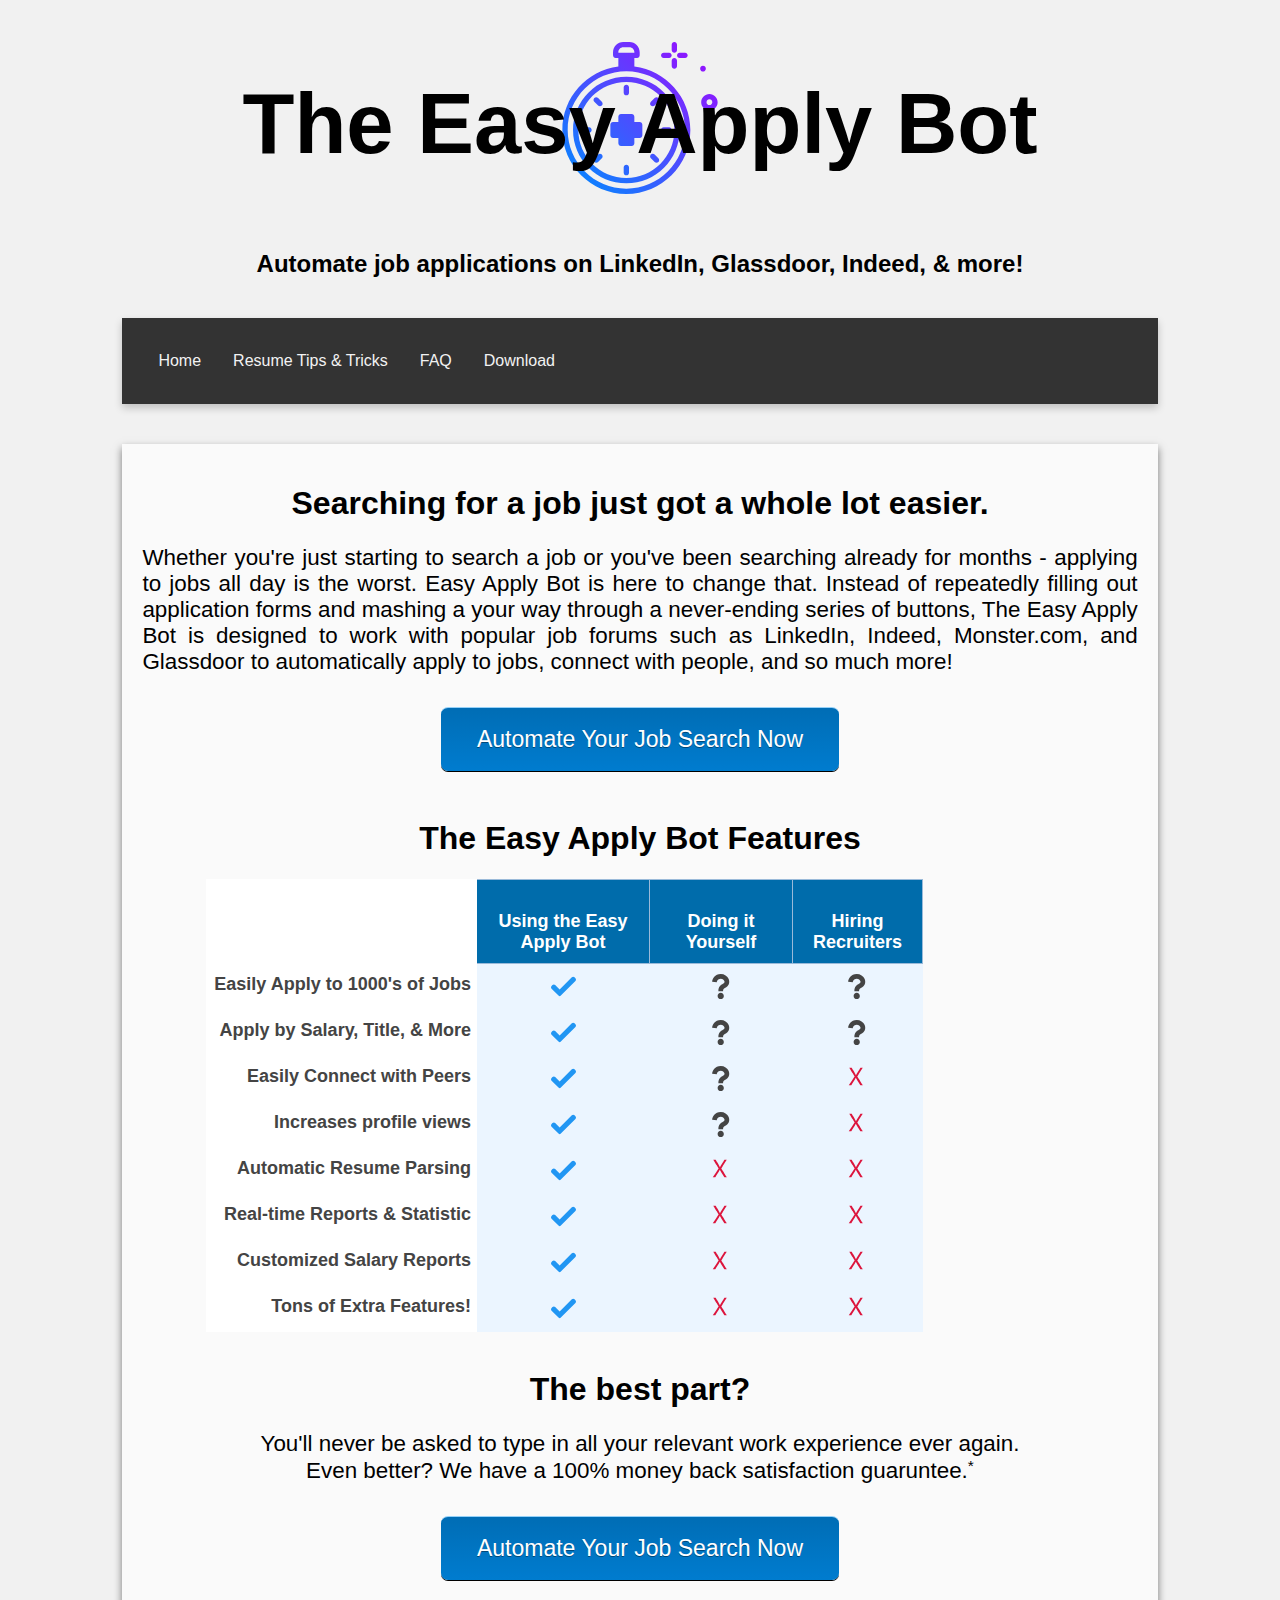
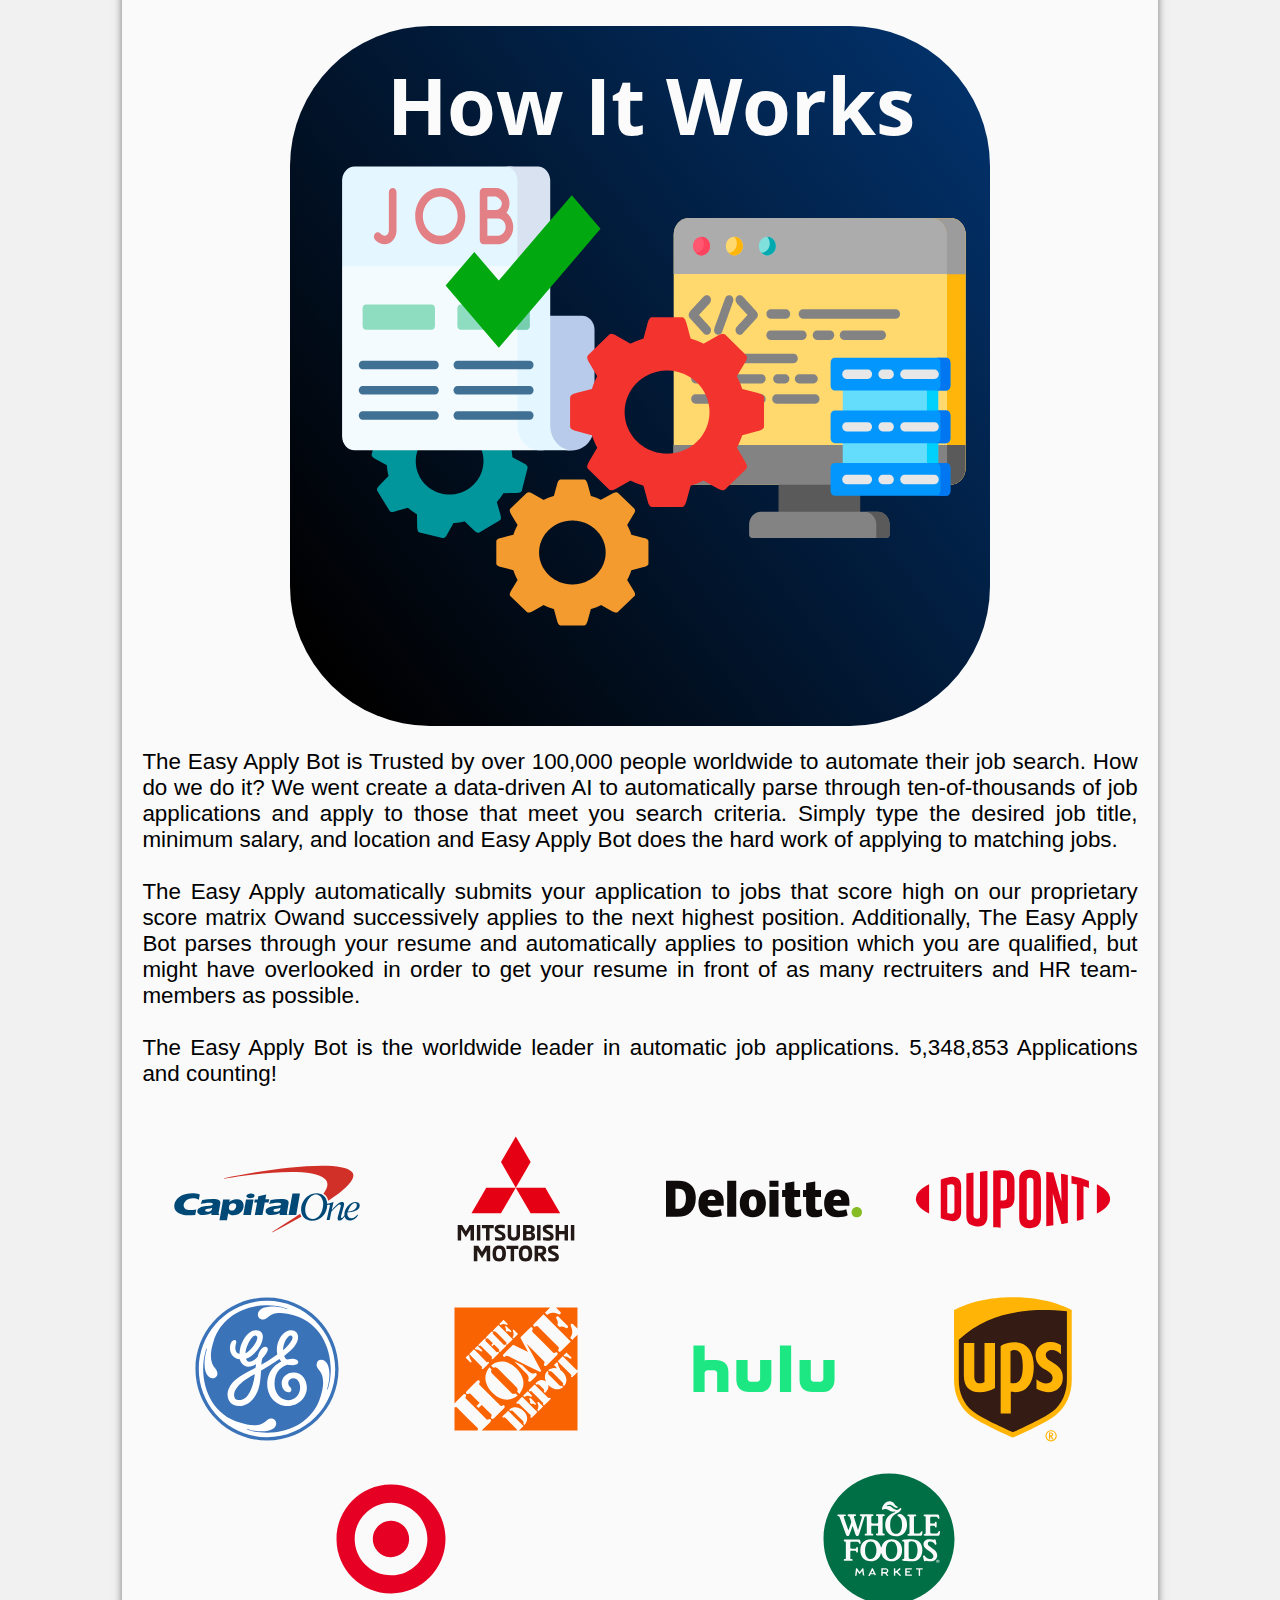
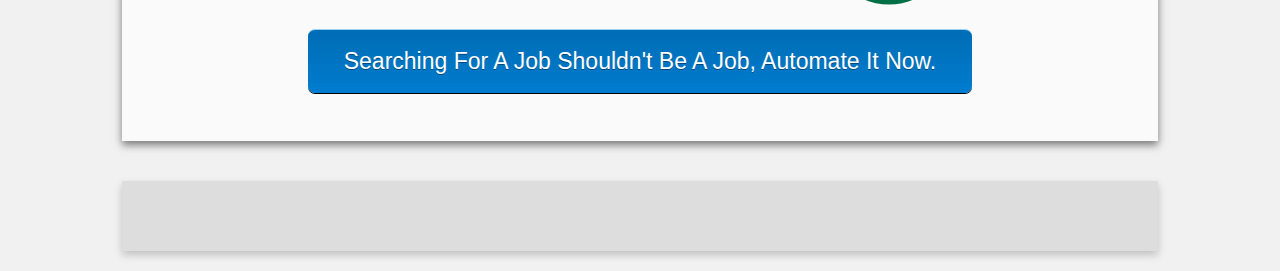
<file: index.html>
<HTML>

<HEAD>
  <link rel="stylesheet" type="text/css" href="main.css">
  <html lang="en-US">

</HEAD>

<META>
</META>

<BODY>

<div class = "header">
  <div class="flex-container">
    <br>
    <h1 style = "width:100%;" class ="largeText">The Easy Apply Bot</h1>
    <h2 style = "width:100%;">Automate job applications on LinkedIn, Glassdoor, Indeed, & more!</h2>
  <div>
</div class = "header">
	  
<div class="topnav">
  <a href="/LinkedInClickerPage">Home</a>
  <a href="/LinkedInClickerPage/Resume_Tips_Tricks.html">Resume Tips & Tricks</a>
  <a href="/LinkedInClickerPage/FAQ.html">FAQ</a>
  <a href="/LinkedInClickerPage/Downlad.html">Download</a>
</div class="topnav">	
		  
	
<div class = "card">
	
<H1>Searching for a job just got a whole lot easier.</H1>
	<p align="justify">
		Whether you're just starting to search a job or you've been searching already for months - applying to jobs all day is the worst. Easy Apply Bot is here to change that. Instead of repeatedly filling out application forms and mashing a your way through a never-ending series of  buttons, The Easy Apply Bot is designed to work with popular job forums such as LinkedIn, Indeed, Monster.com, and Glassdoor to automatically apply to jobs, connect with people, and so much more!
	</p>		

	
<!-- Counts applications made ---
	<script src="./main.js" type="module"></script>
	<script nomodule src="js/countUp.umd.js"></script>
	<script nomodule src="js/main-for-legacy.js"></script>
	<H2>Applications & Counting</H2>
-->
	
<div class="flex-container">

	<a href="/app/signup" class="button">Automate Your Job Search Now</a>
</div>
	<br>
<H1>The Easy Apply Bot Features</H1>
<div class="flex-container">
<style type="text/css">
.tg  {border-collapse:collapse;border-color:#9ABAD9;border-spacing:0;}
.tg td{background-color:#ebf5ff;border-color:#9ABAD9;border-style:solid;border-width:1px;color:#444;
  font-family:Arial, sans-serif;font-size:14px;overflow:hidden;padding:10px 5px;word-break:normal;}
.tg th{background-color:#006cab;border-color:#9ABAD9;border-style:solid;border-width:1px;color:#fff;
  font-family:Arial, sans-serif;font-size:14px;font-weight:normal;overflow:hidden;padding:10px 5px;word-break:normal;}
.tg .tg-kw3o{border-color:#ebf5ff;text-align:center;vertical-align:middle}
.tg .tg-yc31{background-color:#ffffff;border-color:#ffffff;font-size:18px;font-weight:bold;text-align:right;vertical-align:top}
.tg .tg-9j4q{border-color:#ebf5ff;color:#409cff;text-align:center;vertical-align:middle}
.tg .tg-m2qi{background-color:#ffffff;border-color:#ffffff;color:#ffffff;font-family:"Arial Black", Gadget, sans-serif !important;;
  font-size:18px;font-weight:bold;text-align:right;vertical-align:bottom}
.tg .tg-89mj{border-color:inherit;font-size:18px;font-weight:bold;text-align:center;vertical-align:bottom}
.tg .tg-tf03{background-color:#FFF;border-color:#ffffff;font-size:18px;font-weight:bold;text-align:right;vertical-align:top}
.tg .tg-2bpi{border-color:#ebf5ff;color:#409CFF;text-align:center;vertical-align:middle}
.tg .tg-y6ch{border-color:#ebf5ff;color:#013300;text-align:center;vertical-align:middle}
</style>
<table class="tg" style="undefined;table-layout: fixed; width: 867px">
<colgroup>
<col style="width: 270px">
<col style="width: 173px">
<col style="width: 143px">
<col style="width: 130px">
<col style="width: 151px">
</colgroup>
<thead>
  <tr>
    <th class="tg-m2qi"><br></th>
    <th class="tg-89mj"><br>Using the Easy Apply Bot</th>
    <th class="tg-89mj">Doing it Yourself</th>
    <th class="tg-89mj">Hiring Recruiters</th>

  </tr>
</thead>
<tbody>
  <tr>
    <td class="tg-yc31">Easily Apply to 1000's of Jobs</td>
    <td class="tg-9j4q"><img src="images/Checkmark_Icon.svg" alt="Image" width="25" height="25"></td>
    <td class="tg-9j4q"><img src="images/questionMark.svg" alt="Image" width="25" height="25"></td>
    <td class="tg-9j4q"><img src="images/questionMark.svg" alt="Image" width="25" height="25"></td>

  </tr>
  <tr>
    <td class="tg-tf03">Apply by Salary, Title,  &amp; More</td>
    <td class="tg-9j4q"><img src="images/Checkmark_Icon.svg" alt="Image" width="25" height="25"></td>
    <td class="tg-9j4q"><img src="images/questionMark.svg" alt="Image" width="25" height="25"></td>
    <td class="tg-9j4q"><img src="images/questionMark.svg" alt="Image" width="25" height="25"></td>

  </tr>
  <tr>
    <td class="tg-yc31"> Easily Connect with Peers</td>
    <td class="tg-9j4q"><img src="images/Checkmark_Icon.svg" alt="Image" width="25" height="25"></td>
    <td class="tg-9j4q"><img src="images/questionMark.svg" alt="Image" width="25" height="25"></td>
    <td class="tg-9j4q"><img src="images/x.svg" alt="Image" width="25" height="25"></td>
  </tr>
  <tr>
    <td class="tg-yc31">Increases profile views</td>
    <td class="tg-y6ch"><img src="images/Checkmark_Icon.svg" alt="Image" width="25" height="25"></td>
    <td class="tg-kw3o"><img src="images/questionMark.svg" alt="Image" width="25" height="25"></td>
    <td class="tg-kw3o"><img src="images/x.svg" alt="Image" width="25" height="25"></td>

  </tr>
  <tr>
    <td class="tg-tf03">Automatic Resume Parsing</td>
    <td class="tg-9j4q"><img src="images/Checkmark_Icon.svg" alt="Image" width="25" height="25"></td>
    <td class="tg-9j4q"><img src="images/x.svg" alt="Image" width="25" height="25"></td>
    <td class="tg-9j4q"><img src="images/x.svg" alt="Image" width="25" height="25"></td>

  </tr>
  <tr>
    <td class="tg-tf03">Real-time Reports &amp; Statistic</td>
    <td class="tg-9j4q"><img src="images/Checkmark_Icon.svg" alt="Image" width="25" height="25"></td>
    <td class="tg-9j4q"><img src="images/x.svg" alt="Image" width="25" height="25"></td>
    <td class="tg-9j4q"><img src="images/x.svg" alt="Image" width="25" height="25"></td>

  </tr>
  <tr>
    <td class="tg-tf03">Customized Salary Reports</td>
    <td class="tg-9j4q"><img src="images/Checkmark_Icon.svg" alt="Image" width="25" height="25"></td>
    <td class="tg-9j4q"><img src="images/x.svg" alt="Image" width="25" height="25"></td>
    <td class="tg-2bpi"><img src="images/x.svg" alt="Image" width="25" height="25"></td>

  </tr>


  <tr>
    <td class="tg-yc31">Tons of Extra Features!<br></td>
    <td class="tg-y6ch"><img src="images/Checkmark_Icon.svg" alt="Image" width="25" height="25"></td>
    <td class="tg-kw3o"><img src="images/x.svg" alt="Image" width="25" height="25"></td>
    <td class="tg-kw3o"><img src="images/x.svg" alt="Image" width="25" height="25"></td>

  </tr>
</tbody>
</table>
		  
</div class="flex-container">
		<br>
	<H1>The best part? </H1>
	<p align="center">You'll never be asked to type in all your relevant work experience ever again.  <br>
	Even better? We have a 100% money back satisfaction guaruntee.<small><sup>*</sup></small>  
	</p>
			<div class="flex-container">

		<a href="/app/signup" class="button">Automate Your Job Search Now</a>

       </div>  
				
<br>
<br>

 
<div class="flex-container">
 <img style = "border-radius: 20%;" src="images/app/HowitWorks.svg" />
</div>
<p align="justify">
The Easy Apply Bot is Trusted by over 100,000 people worldwide to automate their job search. How do we do it? We went create a data-driven 
AI to automatically parse through ten-of-thousands of job applications and apply to those that meet you search criteria. Simply type the desired job title,
minimum salary, and location and Easy Apply Bot does the hard work of applying to matching jobs.
	<br><br>
The Easy Apply automatically submits your application to jobs that score high on our proprietary score matrix Owand successively applies to the next highest position.
Additionally, The Easy Apply Bot parses through your resume and automatically applies to position which you are qualified, but might have overlooked in order to get your 
resume in front of as many rectruiters and HR team-members as possible.
	<br><br>
The Easy Apply Bot is the worldwide leader in automatic job applications. 
	5,348,853 Applications and counting!
	
</p align="justify">
  <div class="flex-container">
  
    <img class="flex-item" src="images/companiesLogos/Capital_One_logo.svg" height="145" />
  
    <img class="flex-item" src="images/companiesLogos/Mitsubishi_motors_logo.svg" height="120" />

    <img class="flex-item" src="images/companiesLogos/Deloitte_logo.svg"  height="150" />
 
    <img class="flex-item" src="images/companiesLogos/DuPont_logo.svg"  height="150" />

    <img class="flex-item" src="images/companiesLogos/General_Electric_logo.svg"  height="95" />

    <img class="flex-item" src="images/companiesLogos/HomeDepot_logo.svg" height="145" />

    <img class="flex-item" src="images/companiesLogos/Hulu_logo.svg" height="120" />

    <img class="flex-item" src="images/companiesLogos/UPS_logo.svg" height="150" />

    <img class="flex-item" src="images/companiesLogos/Target_Corporation_logo.svg"  height="150" />

    <img class="flex-item" src="images/companiesLogos/Whole_Foods_Market_logo.svg" height="120" />
  </div>

	
		
<div class="flex-container">
	<a href="/app/signup" class="button">Searching For A Job Shouldn't Be A Job, Automate It Now.</a>
</div>
		
<br>	
</div class = "card">

	    

	    

</BODY>

<FOOTER>
	
</FOOTER>

</HTML>
</file>
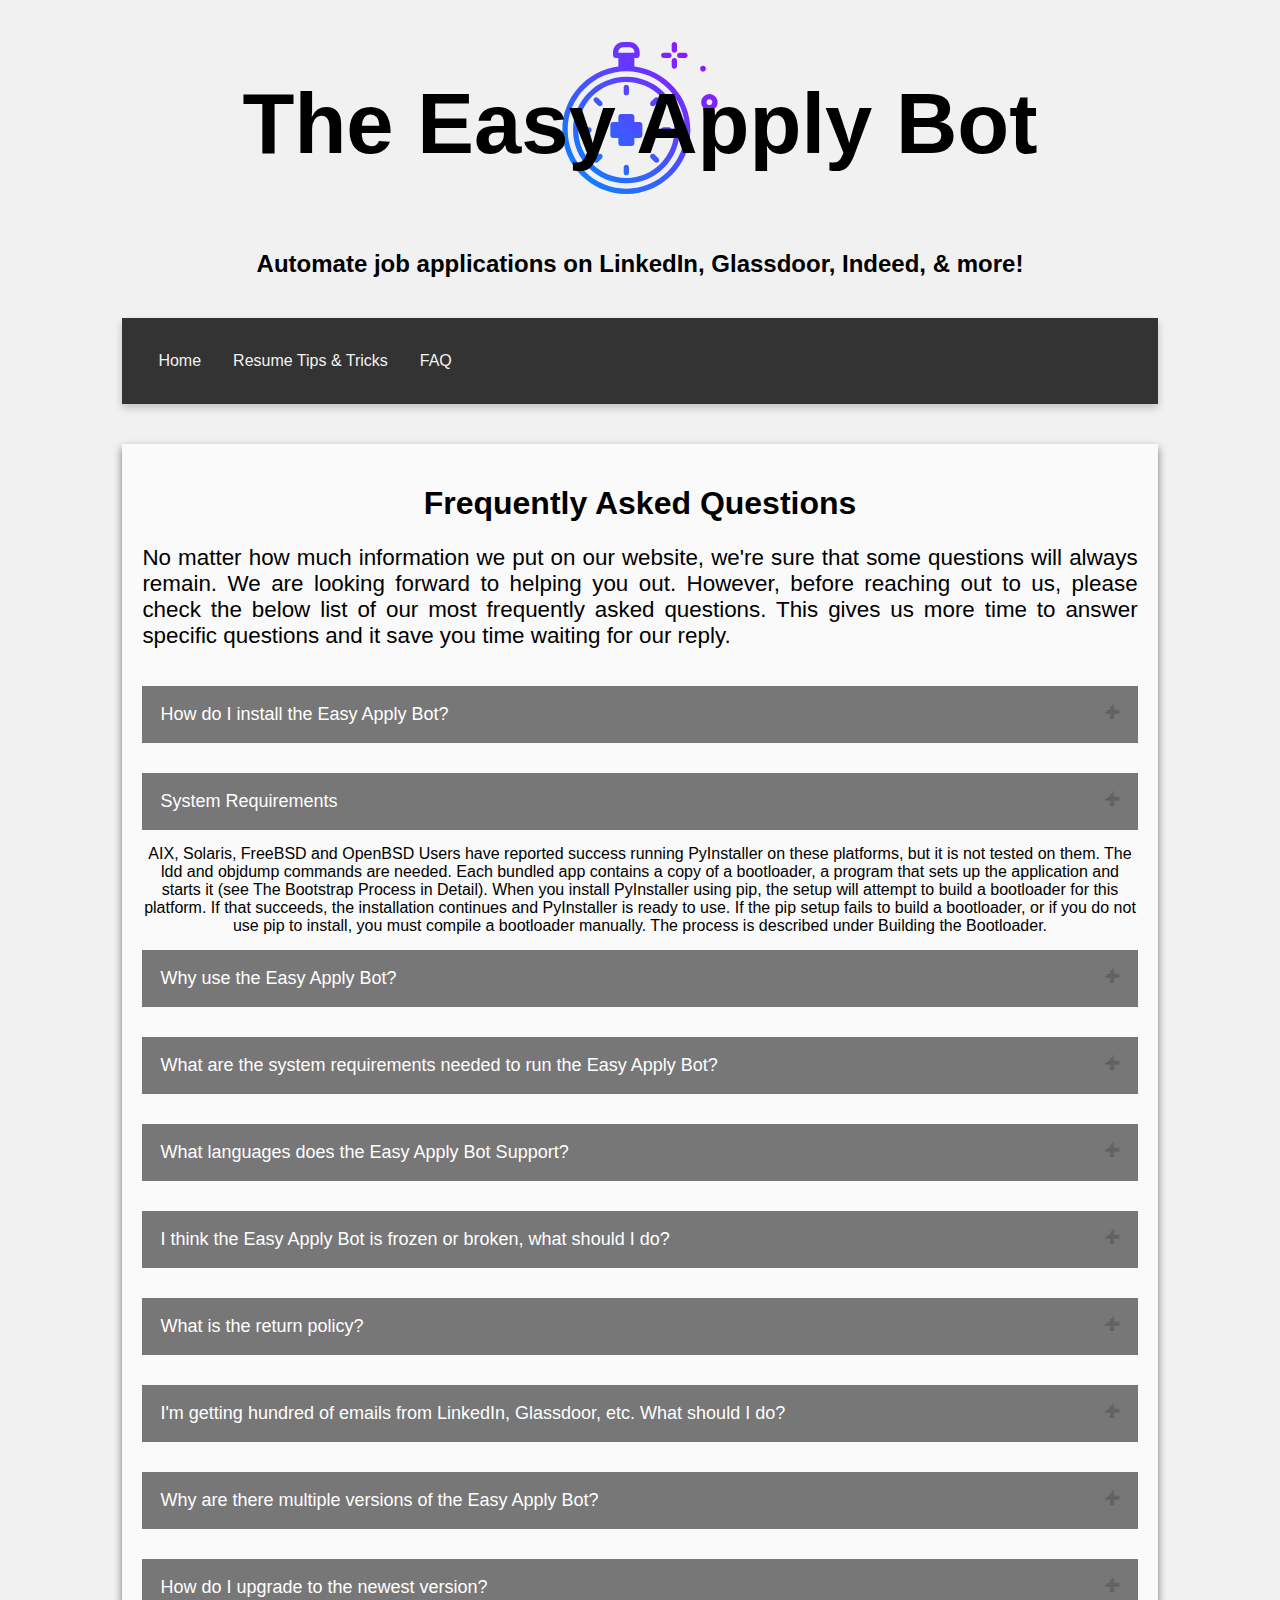
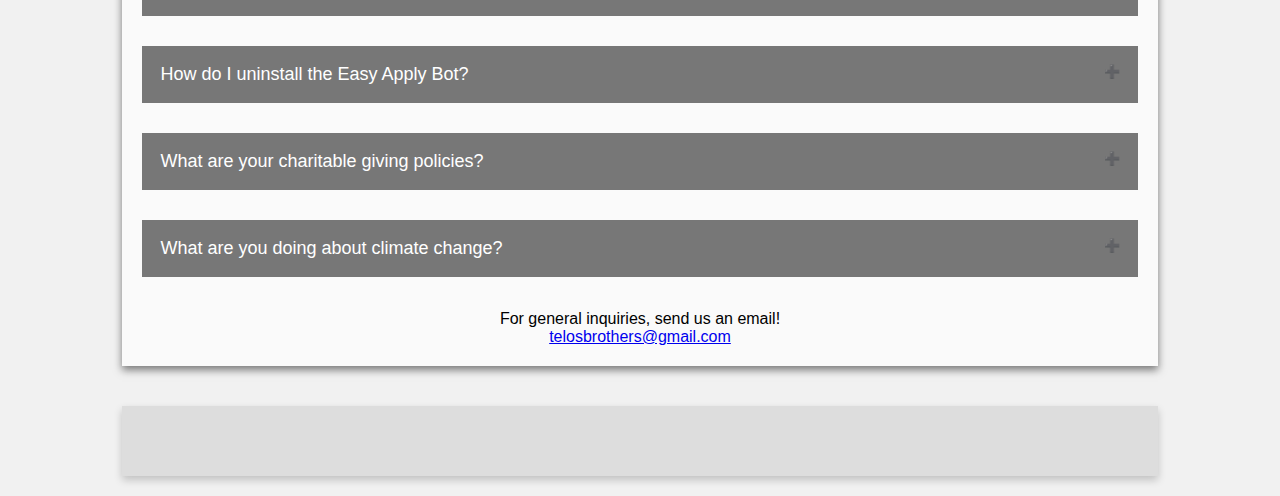
<file: FAQ.html>
<!DOCTYPE html>
<html>
<head>
<meta name="viewport" content="width=device-width, initial-scale=1">

<style>
.collapsible {
  background-color: #777;
  color: white;
  cursor: pointer;
  padding: 18px;
  width: 100%;
  border: none;
  text-align: left;
  outline: none;
  font-size: 18px;
  margin: 15px auto 15px auto;
}

.active, .collapsible:hover {
  background-color: #555;
}

.content {
  padding: 0 18px;
  display: none;
  overflow: hidden;
  background-color: #f1f1f1;
}
	
.collapsible:after {
  content: '\02795'; /* Unicode character for "plus" sign (+) */
  font-size: 13px;
  color: white;
  float: right;
  margin-left: 5px;
}

.active:after {
  content: "\2796"; /* Unicode character for "minus" sign (-) */
}
	
</style>
<link rel="stylesheet" type="text/css" href="main.css"> 
  <html lang="en-US">

</HEAD>


<BODY>

	
<div class = "header">
  <div class="flex-container">
    <br>
    <h1 style = "width:100%;" class ="largeText">The Easy Apply Bot</h1>
    <h2 style = "width:100%;">Automate job applications on LinkedIn, Glassdoor, Indeed, & more!</h2>
  <div>
</div class = "header">


<div class="topnav">
  <a href="/LinkedInClickerPage">Home</a>
  <a href="/LinkedInClickerPage/Resume_Tips_Tricks.html">Resume Tips & Tricks</a>
  <a href="/LinkedInClickerPage/FAQ.html">FAQ</a>
</div class="topnav">	
	

	  
	  
<div class = "card"> 


<h1>Frequently Asked Questions</h1>
<p align="justify"> No matter how much information we put on our website, we're sure that some questions will always remain. We are looking forward to helping you out. However, before reaching out to us, please check the below list of our most frequently asked questions. This gives us more time to answer specific questions and it save you time waiting for our reply.</p align="justify">

<button type="button" class="collapsible">How do I install the Easy Apply Bot?</button>
<div class="content">
	<H3>Installing the Easy Apply Bot is simple!</H3>
<p align = "left">
	1. After purchase, you'll be able to the download the Easy Apply Bot.
	<br><br>
	2. Once the download is completed, open the Easy Apply Bot file open the file and install - this should only to a minute or two.
	<br><br>
	3. Open the Easy Apply Bot, and your good to go to start applying to jobs!
	<br><br>
		<H3>It is highly recommended that you follow these guidelines for the best experience!</H3>
<p align = "left">
	1. Make English the default language on your browswer, if it is not already.
	<br><br>
	2. Make English the default langauge on LinkedIn, Glassdoor, Indeed, etc.
	<br><br>
	3. Turn off "email me when I apply to jobs" LinkedIn, Glassdoor, Indeed, etc. You will still get emails from potential employeers.
	<br><br>
	4. Apply to job on only one website at a time.
	<br><br>
	5. Update LinkedIn profile wiewing Setting changed from 'Anonymous' to 'Public' so LinkedIn members can see that you have visited them and can visit your profile in return.
	</p>

</div>
	
	
<button type="button" class="collapsible">System Requirements</button>
<div class="content">

<br>
	<H3>Windows</H3>
	<br>

Windows 8 or newer (Windows 7 should work too, but is not supported).
	<br>
	<br>
	
<H3> Mac OS X<H3>

Mac OS X 10.7 (Lion) or newer. 
		<br>
	<br>
	
	
	<H3>GNU/Linux</H3>
	<br>
Linux and GNU are not actively supported but many users have reported sucess. Running this app requires the ldd terminal application to discover the shared libraries required by each program or shared library. It is typically found in the distribution-package glibc or libc-bin.
<br>
It also requires the objdump terminal application to extract information from object files and the objcopy terminal application to append data to the bootloader. These are typically found in the distribution-package binutils.
	<br>
	<br>
	
	<H3>AIX, Solaris, FreeBSD and OpenBSD</H3>
<br>
Users have reported success running on these platforms, but it is not tested nor supported on these systems at this time. 

</div>
	
	
	
AIX, Solaris, FreeBSD and OpenBSD

Users have reported success running PyInstaller on these platforms, but it is not tested on them. The ldd and objdump commands are needed.

Each bundled app contains a copy of a bootloader, a program that sets up the application and starts it (see The Bootstrap Process in Detail).

When you install PyInstaller using pip, the setup will attempt to build a bootloader for this platform. If that succeeds, the installation continues and PyInstaller is ready to use.

If the pip setup fails to build a bootloader, or if you do not use pip to install, you must compile a bootloader manually. The process is described under Building the Bootloader.

	
	
	
	
	
	
	
	<button type="button" class="collapsible">Why use the Easy Apply Bot?</button>
<div class="content">
<p align="justify">	
We created the Easy Apply Bot so that everyone could have access to advanced automation systems and Artifial Intelegence while searching for —and applying to— jobs. While the prevaliance of website where companies can post their openings has exploded, this has created a new and more complicated problems. 
	<br><br>
Even the simplest job applications can take over 3 minutes to complete. Even if you're using LinkedIn's "Easy Apply" button, the average applicant will submit 500+ applications and will end up spending in excess of over 250+ hours of wasted time just clicking a couple of buttons! On top of this, in order to compete in a global marketplace you need to stand out from the crowd and also apply to hundreds of positions to ensure that you get a job!
	<br><br>
According to Forbes, even so-called "casual" job searches could soak up to 7 or 8 hours per week<sup><a target="_blank" href = "https://www.forbes.com/sites/dailymuse/2016/02/12/this-is-how-much-time-you-should-really-be-spending-on-your-job-search/?sh=3e653b82772c">1</a></sup>. More involved by searches could take 40-60 hours per week! The internet has made it increasinly easy to find job, but ever so much more difficult to spend hundres of hours in front of a computer actually searching for the perfect job. That's where The Easy Apply Bot come in!
<br><br>
Payscale listed "Online Application Forms" as the number one worst thing about searching for a job<a target="_blank" href = "https://www.payscale.com/career-news/2015/12/the-8-worst-things-about-the-job-search"><sup>2</sup></a>. Sites such as LinkedIn and Glassdoor are awesome because they allow you to view thousands, even tens-of thousands of job posting. However, that means you have to wade through as many postings to find the one that matches your skills and then you have to go through the extra step of applying to a position at a company which may very well never respond to your application. All that wasted time means that you may need to apply to hundreds of position that lead nowhere. 
<br><br>
U.S. News even goes as far to say: "While online application forms have made things more convenient for employers, job-seekers report regularly running into systems that won't upload their resumes, ask yes/no questions that don't fit many candidates' situations, and require information that few have on hand (like a high school GPA or the exact date you started a job 15 years ago). And when candidates know there's a good chance they won't even get so much as an acknowledgment, having to spend an hour wrestling with an onerous application system simply to submit a resume is an especially bitter pill to swallow."'
<br><br>
The Easy Apply Apply Bot is designed to get around all this, and make finding a job as easy as clicking a button.
	 
</p align="justify">

</div>
	
	
<button type="button" class="collapsible">What are the system requirements needed to run the Easy Apply Bot?</button>
<div class="content">
The Easy Apply Bot is designed to run on almost any computer, including those "not-so-up-to-date" ones, so long as the are capable of running Chrome or Firefox.
		<h2>Compatibility</h2>
	<br>
	<br>
	<!-- Table is from: https://www.w3schools.com/tags/ref_html_browsersupport.asp -->
	<table class="browserref">
  	<tbody><tr>
  	  <th style="width:20%;font-size:16px;text-align:left;">Browser</th>
   	  <th style="width:16%;" height="25" class="null" title="Mac"></th>
  	  <th style="width:16%;" height="25" class="null" title="Windows PC"></th>
	  <th style="width:16%;" height="25" class="null" title="Linux"></th>
             
  	</tr>
  	<tr>
	  <td style="text-align:left;">Supported</td>
    	  <td style="text-align:center;">Yes</td>
    	  <td style="text-align:center;">Yes</td>
    	  <td style="text-align:center;">Yes</td>

 	 </tr>
	</tbody></table>
	<h2>Compatibility</h2>
	<br>
	<br>
	<!-- Table is from: https://www.w3schools.com/tags/ref_html_browsersupport.asp -->
	<table class="browserref">
  	<tbody><tr>
  	  <th style="width:20%;font-size:16px;text-align:left;">Browser</th>
   	  <th style="width:16%;" height="25" class="bsChrome" title="Chrome"></th>
  	  <th style="width:16%;" height="25" class="bsEdge" title="Internet Explorer / Edge"></th>
	  <th style="width:16%;" height="25" class="bsFirefox" title="Firefox"></th>
    	  <th style="width:16%;" height="25" class="bsSafari" title="Safari"></th>
          <th style="width:16%;" height="25" class="bsOpera" title="Opera"></th>                
  	</tr>
  	<tr>
	  <td style="text-align:left;">Supported</td>
    	  <td style="text-align:center;">Yes</td>
    	  <td style="text-align:center;">Soon</td>
    	  <td style="text-align:center;">Soon</td>
  	  <td style="text-align:center;">Soon</td>
  	  <td style="text-align:center;">Yes*</td>
 	 </tr>
	</tbody></table>

	
	Selenium runs is best in Firefox 57+
	
</div>
	
	

<button type="button" class="collapsible">What languages does the Easy Apply Bot Support?</button>
<div class="content">
  <p align="justify">Currently, the Easy Apply Bot only supports English, therefore your language setting must be set to "English" on the respective websites. Failing to do so may cause unexpected errors to occur. <br><br>If demand is high enough for another langauge, we may start supporting that langauge as well</p align="justify">
</div>
	
<button type="button" class="collapsible">I think the Easy Apply Bot is frozen or broken, what should I do?</button>
<div class="content">
  <p align="justify"> We had make the Easy Apply Bot get around those pesky <a href = "https://en.wikipedia.org/wiki/CAPTCHA">CAPTCHAs</a>. One of the way we do that is by purposely taking a break, and limiting the total number of position you can apply to at once. We do this because it would be extememly easy to detect if suddenly one (or in our case, thousands or people) starts applying to thousands of jobs a second.
	  <br>  <br>
	  Before, you report that the Easy Bot is broken, please check to ensure that the Easy Bot isn't just taking a break, or that you've reached the maximum applications for the day. You should see a message if this is true.
	 <br>   <br>
	 Please also enusre that the Easy Bot hasn't timed out (you will get a message telling you so), and that your computer is connected to the internet.
	  <br>  <br>
	  If you're still having issues, you may be using an out dated verion of the Easy Apply Bot. We are currently working on implementing a version control system that will automatically update the Easy Apply Bot to the newest version. In the meantime, please reach out to our customer service team, and we'll get send you a link to the latest version free of charge.
	  <br>  <br>
	  Lastly, please try closing (or force closing) the Easy Apply Bot first and try restarting it before sending an error report.
	  
	</p align="justify">
</div>
	
<button type="button" class="collapsible">What is the return policy?</button>
<div class="content">
  <p align="justify">
The Easy Apply Bot has a simple 24 hour "no questions asked" return period.</p align="justify">
</div>

<button type="button" class="collapsible">I'm getting hundred of emails from LinkedIn, Glassdoor, etc. What should I do?</button>
<div class="content">
  <p align="justify">
We encourage that you turn off "email me whenever I apply to a position" notification from these websites when using the Easy Apply Bot, otherwise you may get an email for each and every job that you apply to...and these can add up very quickly. You will still recieve emails sent directly from employeers, though.</p align="justify">
</div>

<button type="button" class="collapsible">Why are there multiple versions of the Easy Apply Bot? </button>
<div class="content">
  <p align="justify">The Easy Apply Bot has so many features and capabilities that we felt it no longer made sense to force someone who only wanted the most popular features pay the same amount as someone who wanted all the bells and whistles.</p align="justify">
</div>
	
<button type="button" class="collapsible">How do I upgrade to the newest version?</button>
<div class="content">
  <p align="justify">We are currently working on implementing a version control system that will automatically update the Easy Apply Bot to the newest version. In the meantime, please reach out to our customer service team, and we'll get send you a link to the latest version free of charge.</p align="justify">
</div>

<button type="button" class="collapsible">How do I uninstall the Easy Apply Bot?</button>
<div class="content">
  <p align="justify">We designed the Easy Apply Bot with you in mind, so uninstalling is super simple. 
	  1. Right-click the Easy Apply Bot folder.<br> <br>
	  2. Click delete.<br> <br>
	  3. That's it. You're done.
	</p align="justify">
</div>	

	
<button type="button" class="collapsible">What are your charitable giving policies?</button>
<div class="content">
  <p align="justify">Our community impact priorities focus on getting more kids involved with computers and programming. We invest in programs that prioritize youth Science, Technology, Engineering , & Mathematics (STEM) fields. We also support local community organizations unrelated to STEM innitiatives. As a company, we also support disaster relief and have strategic partnerships with non-profit organizations in other philanthropic areas.</p align="justify">
</div>

	
<button type="button" class="collapsible">What are you doing  about climate change?
	</button>

<div class="content">
	<p align="justify">We believe the science is right; climate change is real. Climate change is a global challenge that requires global solutions. We have a responsibility to act and innovate for our business which is why we are pursuing the use of renewable energy and driving energy efficiency across our business.
		<br>
		<br>
We have been carbon neutral across the world since 2012 and continue to be commited to being carbon negative by 2030. Our goal is to promote sustainable development and low-carbon business practices globally through our sustainable business practices and cloud-enabled technologies.</p align="justify">
 	</div>
	

<script>
var coll = document.getElementsByClassName("collapsible");
var i;

for (i = 0; i < coll.length; i++) {
  coll[i].addEventListener("click", function() {
    this.classList.toggle("active");
    var content = this.nextElementSibling;
    if (content.style.display === "block") {
      content.style.display = "none";
    } else {
      content.style.display = "block";
    }
  });
}
</script>
<br><br>
For general inquiries, send us an email!<br>
<a href="mailto:telosbrothers@gmail.com">telosbrothers@gmail.com
</a>




</div class = "card">
	    

</BODY>

<FOOTER>
</FOOTER>

</HTML>
</file>
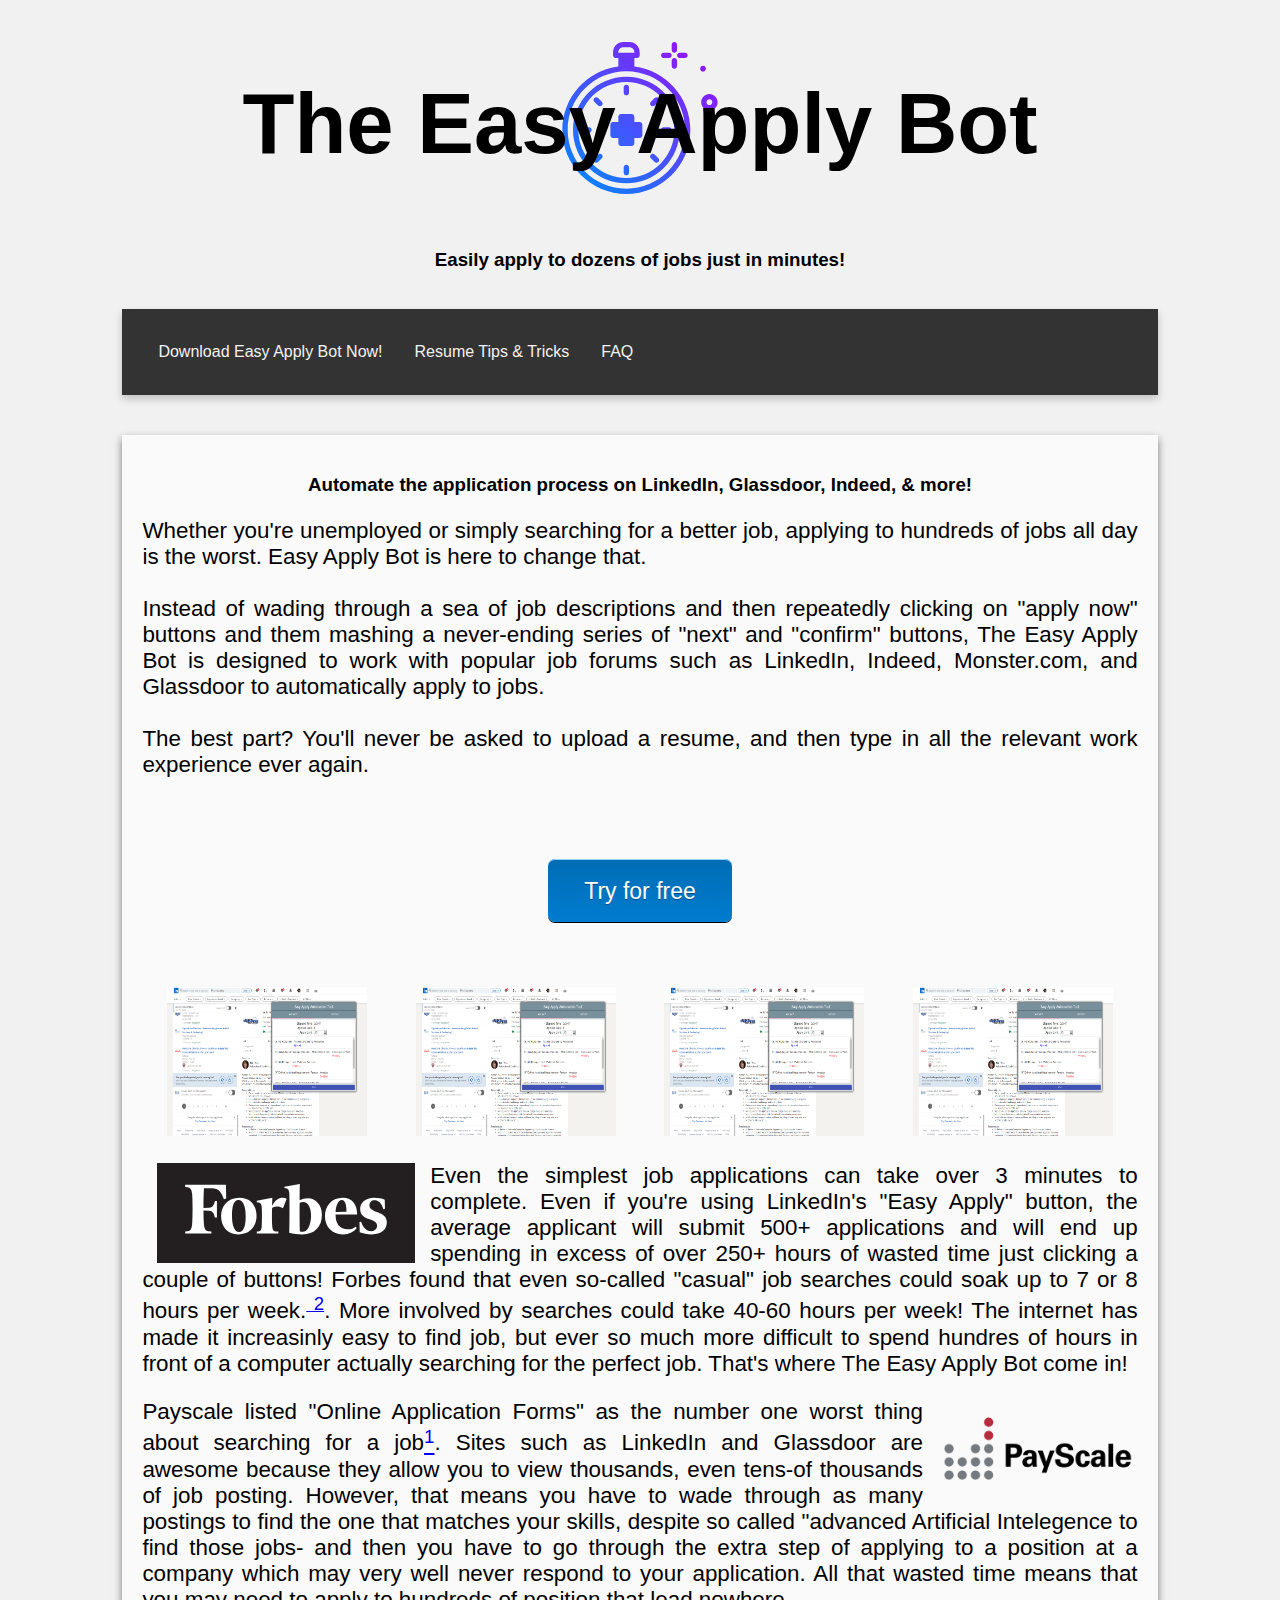
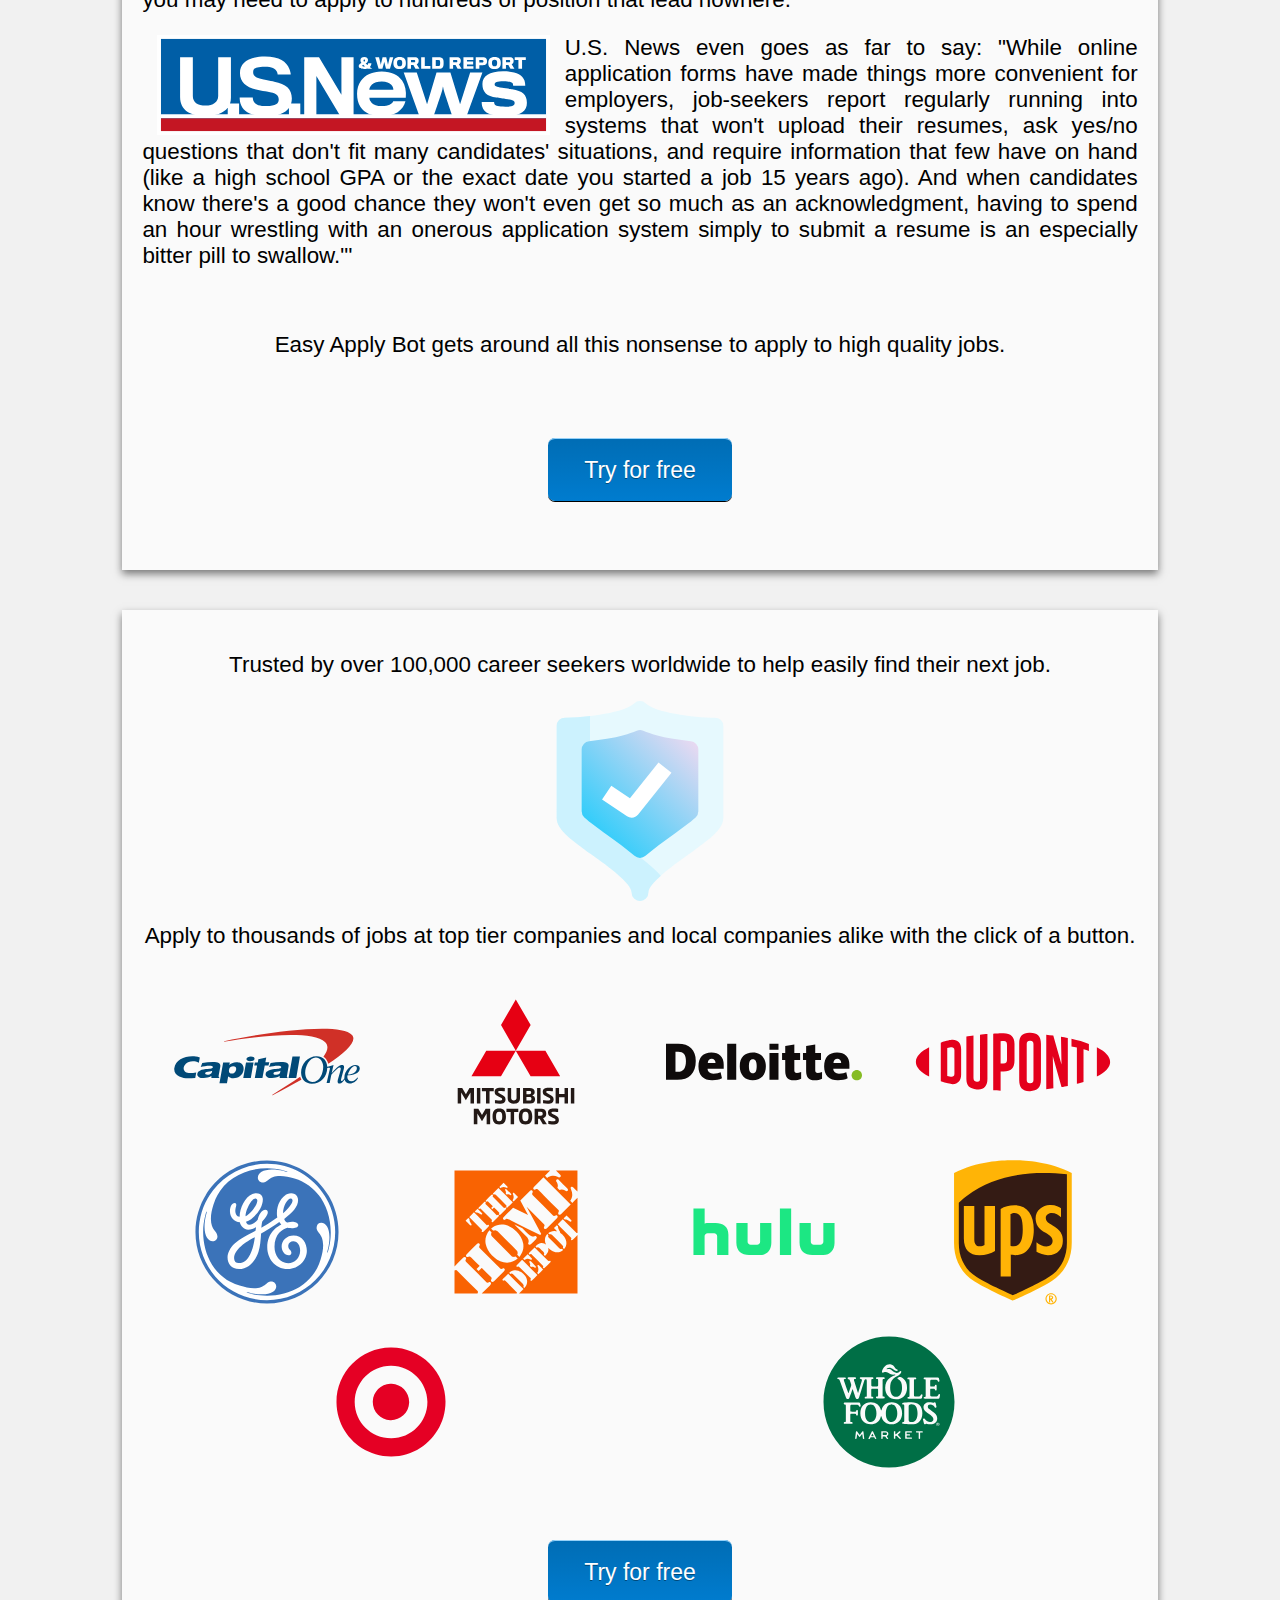
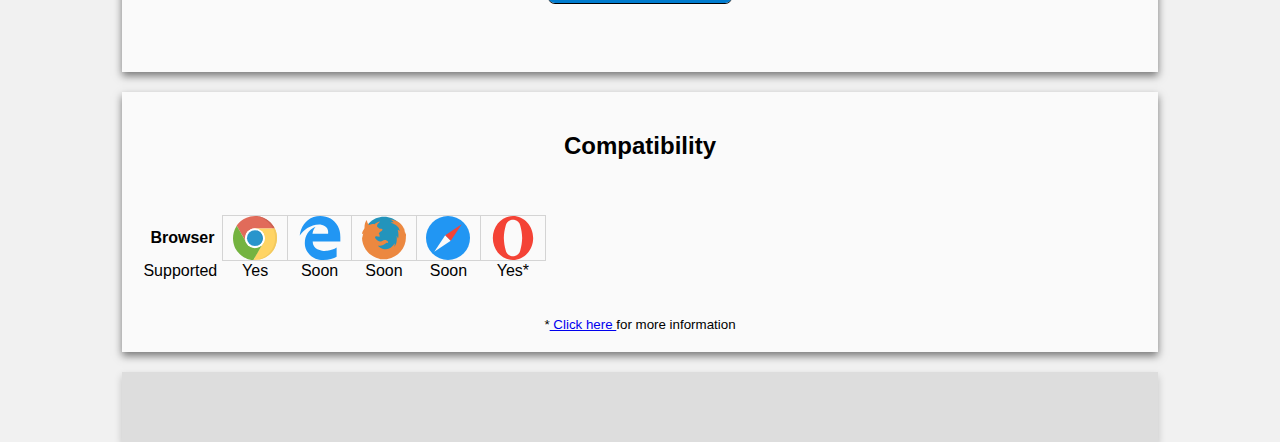
<file: index1.html>
<HTML>

<HEAD>
  <link rel="stylesheet" type="text/css" href="main.css">
  <html lang="en-US">

</HEAD>

<META>
</META>

<BODY>

<div class = "header">
  <div class="flex-container">
    <br>
    <h1 style = "width:100%;" class ="largeText">The Easy Apply Bot</h1>
    <h3 style = "width:100%;">Easily apply to dozens of jobs just in minutes!</h3>
  <div>
</div class = "header">


<div class="topnav">
  <a href="#">Download Easy Apply Bot Now!</a>
  <a href="/LinkedInClickerPage/Resume_Tips_Tricks.html">Resume Tips & Tricks</a>
  <a href="/LinkedInClickerPage/FAQ.html">FAQ</a>
</div class="topnav">

<div class = "card">
	<H3>
		Automate the application process on LinkedIn, Glassdoor, Indeed, & more!
	</H3>	
	<p align="justify">
	Whether you're unemployed or simply searching for a better job, applying to hundreds of jobs all day is the worst. Easy Apply Bot is here to change that. 
		<br>
		<br>
	Instead of wading through a sea of job descriptions and then repeatedly clicking on "apply now" buttons and them mashing a never-ending series of "next" and "confirm" buttons, The Easy Apply Bot is designed to work with popular job forums such as LinkedIn, Indeed, Monster.com, and Glassdoor to automatically apply to jobs.
		<br>
		<br>
	The best part? You'll never be asked to upload a resume, and then type in all the relevant work experience ever again.  
	</p>
		
	
	<div class="flex-container">
  	  <div class="flex-item">
	    <a href="/app/signup" class="button">
	      Try for free
	    </a>
  	  </div> 
       </div>  
	
<div class="flex-container">
    <img class="flex-item"src="images/Product_Image_1.png" />
    <img class="flex-item"src="images/Product_Image_1.png" />
    <img class="flex-item"src="images/Product_Image_1.png" />
    <img class="flex-item"src="images/Product_Image_1.png" />
  </div>  
<!-- </div> -->
	
	<div>
	  <img src = "images/companiesLogos/forbes.svg" style = "float: left; height: 100; margin: auto 15px;"/><p align="justify">Even the simplest job applications can take over 3 minutes to complete. Even if you're using LinkedIn's "Easy Apply" button, the average applicant will submit 500+ applications and will end up spending in excess of over 250+ hours of wasted time just clicking a couple of buttons! 
		Forbes found that even so-called "casual" job searches could soak up to 7 or 8 hours per week.<sup><a target="_blank" href = "https://www.forbes.com/sites/dailymuse/2016/02/12/this-is-how-much-time-you-should-really-be-spending-on-your-job-search/?sh=3e653b82772c"> 2</a></sup>. More involved by searches could take 40-60 hours per week! The internet has made it increasinly easy to find job, but ever so much more difficult to spend hundres of hours in front of a computer actually searching for the perfect job. That's where The Easy Apply Bot come in!</p align="justify">
	</div>
	
	<div>
	<img src = "images/companiesLogos/Payscale.svg.png" style = "float: right; height: 100; margin: auto auto auto 15px ;"/><p align="justify">Payscale listed "Online Application Forms" as the number one worst thing about searching for a job<a target="_blank" href = "https://www.payscale.com/career-news/2015/12/the-8-worst-things-about-the-job-search"><sup>1</sup></a>. Sites such as LinkedIn and Glassdoor are awesome because they allow you to view thousands, even tens-of thousands of job posting. However, that means you have to wade through as many postings to find the one that matches your skills, despite so called "advanced Artificial Intelegence to find those jobs- and then you have to go through the extra step of applying to a position at a company which may very well never respond to your application. All that wasted time means that you may need to apply to hundreds of position that lead nowhere. </p align="justify">
	</div>	

 	<div>
	  <img src = "images/companiesLogos/US_News_logo.svg" style = "float: left; height: 100; margin: auto 15px;"/><p align="justify">     U.S. News even goes as far to say: "While online application forms have made things more convenient for employers, job-seekers report regularly running into systems that won't upload their resumes, ask yes/no questions that don't fit many candidates' situations, and require information that few have on hand (like a high school GPA or the exact date you started a job 15 years ago). And when candidates know there's a good chance they won't even get so much as an acknowledgment, having to spend an hour wrestling with an onerous application system simply to submit a resume is an especially bitter pill to swallow."'</p align="justify">
	</div>

	
	<br>
	<p>
	Easy Apply Bot gets around all this nonsense to apply to high quality jobs. 
	</p>	
	
	<div class="flex-container">
  	  <div class="flex-item">
	    <a href="/app/signup" class="button">
	      Try for free
	    </a>
  	  </div> 
       </div>  
	
	    </div>
	

	
</div class = "card">
<!--
<div class = "card">
<div class="flex-container">
	<div class="flex-item">

		<p align="justify">
		Use our unique job application system to apply to easily find your next job and advance your career with the click of a button.
		</p>
		<ul>
		<li>
		  Automatic application tracking system
		</li>
		<li>
		  Easily apply to hundreds of positions
		</li>
		<li>
		  Search by job title, location, and even salary
		</li>
		<li>
		  LinkedIn, Glassdoor, Indeed, Monster & more!
		</li>
		</ul>

	</div class="flex-container">
</div class = "card">
-->
	    
<div class = "card">
	<p align="center">
	
		Trusted by over 100,000 career seekers worldwide to help easily find their next job.
 
	</p>

<div>
		<img class = "marginauto" src = "images/Trust_Icon.svg"  height="200" />
	</div>
	<p align="center">
		Apply to thousands of jobs at top tier companies and local companies alike with the click of a button.
	</p>
	
	<!-- <div id="container"> -->

 
  <div class="flex-container">
  
    <img class="flex-item" src="images/companiesLogos/Capital_One_logo.svg" height="145" />
  
    <img class="flex-item" src="images/companiesLogos/Mitsubishi_motors_logo.svg" height="120" />

    <img class="flex-item" src="images/companiesLogos/Deloitte_logo.svg"  height="150" />
 
    <img class="flex-item" src="images/companiesLogos/DuPont_logo.svg"  height="150" />

    <img class="flex-item" src="images/companiesLogos/General_Electric_logo.svg"  height="95" />

    <img class="flex-item" src="images/companiesLogos/HomeDepot_logo.svg" height="145" />

    <img class="flex-item" src="images/companiesLogos/Hulu_logo.svg" height="120" />

    <img class="flex-item" src="images/companiesLogos/UPS_logo.svg" height="150" />

    <img class="flex-item" src="images/companiesLogos/Target_Corporation_logo.svg"  height="150" />

    <img class="flex-item" src="images/companiesLogos/Whole_Foods_Market_logo.svg" height="120" />
  </div>

	
	
	<div class="flex-container">
  	  <div class="flex-item">
	    <a href="/app/signup" class="button">
	      Try for free
	    </a>
  	  </div> 
       </div>  
	
</div class = "card">	
	    
<div class = "card">
	<h2>Compatibility</h2>
	<br>
	<br>
	<!-- Table is from: https://www.w3schools.com/tags/ref_html_browsersupport.asp -->
	<table class="browserref">
  	<tbody><tr>
  	  <th style="width:20%;font-size:16px;text-align:left;">Browser</th>
   	  <th style="width:16%;" height="25" class="bsChrome" title="Chrome"></th>
  	  <th style="width:16%;" height="25" class="bsEdge" title="Internet Explorer / Edge"></th>
	  <th style="width:16%;" height="25" class="bsFirefox" title="Firefox"></th>
    	  <th style="width:16%;" height="25" class="bsSafari" title="Safari"></th>
          <th style="width:16%;" height="25" class="bsOpera" title="Opera"></th>                
  	</tr>
  	<tr>
	  <td style="text-align:left;">Supported</td>
    	  <td style="text-align:center;">Yes</td>
    	  <td style="text-align:center;">Soon</td>
    	  <td style="text-align:center;">Soon</td>
  	  <td style="text-align:center;">Soon</td>
  	  <td style="text-align:center;">Yes*</td>
 	 </tr>
	</tbody></table>


<br>
<br>
	<small>
		*<a target="_blank" href= "https://bit.ly/3eIpIF7">
			Click here
		</a>
		for more information
	</small>

</div class = "card">
</BODY>

<FOOTER>
</FOOTER>

</HTML>
</file>
<file: main.css>
<style>
* {
    box-sizing: border-box;
}
 
body {
    font-family: Arial;
    padding: 10px;
    background: #f1f1f1;
}


/* Header/Blog Title */
.header {
    
    text-align: center;		
    width:auto;
    height: 200px;
    
    min-height: 200px;
    max-height: 200px;
    background-image: url(images/QuikApply/Logos/Quickapply_Logo1.svg);	
    background-position: center center;
    background-size: contain;
    vertical-align: middle;
    background-repeat:no-repeat;
}

.backgroundImage{
 background-image: url(images/Click.svg);
 background-repeat: no-repeat;
 background-size: contain;
 opacity: 0.5;
}


/* Written for h4 tag, modify as required */
.black-outline{
    -webkit-text-stroke: 1.11px black; /* stroke width and color */
    color: rgb(255, 255, 255);
    -webkit-font-smoothing: antialiased;
    font-weight: bold;
}

bsChrome,
.bsChrome {
    background-repeat: no-repeat;
    background-position: center center;
    border: 1px solid #d4d4d4;
    font-weight: normal;
    color: #555555;
    padding: 11px, 11px, 11px, 11px;
    vertical-align: middle;
    background-image: url(images/Chrome_Icon.svg);
}

bsEdge,
.bsEdge {
    background-repeat: no-repeat;
    background-position: center center;
    border: 1px solid #d4d4d4;
    font-weight: normal;
    color: #555555;
    padding: 11px, 11px, 11px, 11px;
    vertical-align: middle;
    background-image: url(images/Edge_Icon.svg);
}

bsFirefox,
.bsFirefox {
/*    height: 14px;
    width: 14px; */
    background-repeat: no-repeat;
    background-position: center center;
    border: 1px solid #d4d4d4;
  /*  background-color: #f1f1f1;*/
    font-weight: normal;
    color: #555555;
    padding: 11px, 11px, 11px, 11px;
    vertical-align: middle;
    background-image: url(images/Firefox_Icon.svg);
}

bsOpera,
.bsOpera {
    background-repeat: no-repeat;
    background-position: center center;
    border: 1px solid #d4d4d4;
    font-weight: normal;
    color: #555555;
    padding: 11px, 11px, 11px, 11px;
    vertical-align: middle;
    background-image: url(images/Opera_Icon.svg);
}

bsSafari,
.bsSafari {
    background-repeat: no-repeat;
    background-position: center center;
    border: 1px solid #d4d4d4;
    font-weight: normal;
    color: #555555;
    padding: 11px, 11px, 11px, 11px;
    vertical-align: middle;
    background-image: url(images/Safari_Icon.svg);
}

.FeatureCheckmark {
    background-repeat: no-repeat;
    background-position: center center;
    border: 1px solid #d4d4d4;
    font-weight: normal;
    color: #555555;
    padding: 11px, 11px, 11px, 11px;
    vertical-align: middle;
    background-image: url(images/Checkmark_Icon.svg);
    display: block;
    background-size: contain;
	
}

.button {
   border-top: 1px solid #96d1f8;
   background: #007ccf;
   background: -webkit-gradient(linear, left top, left bottom, from(#006db5), to(#007ccf));
   background: -webkit-linear-gradient(top, #006db5, #007ccf);
   background: -moz-linear-gradient(top, #006db5, #007ccf);
   background: -ms-linear-gradient(top, #006db5, #007ccf);
   background: -o-linear-gradient(top, #006db5, #007ccf);
   padding: 18px 36px;
   -webkit-border-radius: 7px;
   -moz-border-radius: 7px;
   border-radius: 7px;
   -webkit-box-shadow: rgba(0,0,0,1) 0 1px 0;
   -moz-box-shadow: rgba(0,0,0,1) 0 1px 0;
   box-shadow: rgba(0,0,0,1) 0 1px 0;
   text-shadow: rgba(0,0,0,.4) 0 1px 0;
   color: #ffffff;
   font-size: 23px;
   font-family: Helvetica, Arial, Sans-Serif;
   text-decoration: none;
   vertical-align: middle;
   margin: 10px auto 10px auto;
   }
.button:hover {
   border-top-color: #006cab;
   background: #006cab;
   color: #ffffff;
   }

/*
.button:active {
   border-top-color: #000000;
   background: #000000;
   }
*/

.bgSizeContain {
  background-image: url("https://b.thumbs.redditmedia.com/oy9VnYHOrajBhnOrazUEyYexY5YkQxXxEh9Tg82wWEs.png");
  background-size: 160;
  width: 160px;
  height: 160px;
  border: 2px solid;
  color: grey;
  resize: both;
  overflow: scroll;
}

.largeText {
    font-size: 85px;
}
/*
table.browserref td {
    border: 1px solid #d4d4d4;
    text-align: center;
    padding: 8px;
    vertical-align: top;
}
*/

.cardSpace {
    row-gap: 40px;  
}

.container {
    height: 200px;
    position: relative;
}

.flex-container {
  /* We first create a flex layout context */
  display: flex;
  
  /* Then we define the flow direction 
     and if we allow the items to wrap 
   * Remember this is the same as:
   * flex-direction: row;
   * flex-wrap: wrap;
   */
    flex-flow: row wrap;
  
  /* Then we define how is distributed the remaining space */
    justify-content: space-around;
  
    padding: 0;
    margin: 0;
 /* list-style: none; */
    align-items: center; 
}

.flex-item {
  background: #fafafa;
  padding: 5px;
  width: 200px;
  height: 150px;
  margin-top: 10px;
  line-height: 150px;
}

.center {
    margin: 0;
    position: absolute;
    top: 50%;
    left: 50%;
    -ms-transform: translate(-50%, -50%);
    transform: translate(-50%, -50%);
}

.vertical-center {
  margin: 0;
  position: absolute;
  top: 50%;
  -ms-transform: translateY(-50%);
  transform: translateY(-50%);
}

table.browserref {
    border-collapse: collapse;
    width: 100%;
    display: block;
    /* height:50px;
    max-height:75px; 
    padding: 8px auto 8px auto;*/
}

th {
  height: 45px;
  padding: 4px 8px 4px 8px ;
}

/* Style the top navigation bar */
.topnav {
    overflow: hidden;
    background-color: #333;
    padding: 20px;
    margin: 20px  auto 20px auto;
    box-shadow: 0 4px 8px 0 rgba(0,0,0,0.2);
    width: 80%;
}

/* Style the topnav links */
.topnav a {
    float: left;
    display: block;
    color: #f2f2f2;
    text-align: center;
    padding: 14px 16px;
    text-decoration: none;
}

/* Change color on hover */
.topnav a:hover {
    background-color: #ddd;
    color: black;
   /* margin: 10px auto 10px auto;
	margin-bottom: 20px; */
}

/* Create two unequal columns that floats next to each other */
/* Left column */
.leftcolumn {   
    float: left;
    width: 75%;
}
/* Right column */
.rightcolumn {
    float: left;
    width: 25%;
    background-color: #f1f1f1;
    padding-left: 20px;
}

p {
    font-size: 140%;
    font-family: helvetica;
}

 /* Three image containers (use 26.6% for three, and 40% for two, etc) */
.column {

     display: inline-block;
     width: auto;

     margin-left: 3px;
	
	/* 
    display: inline-block;
    width: 16%;
    
    padding: 5px 5px 5px 5px;
 
    height: 100px;
    float: left;
    marrgin: 5px auto 5px auto;
	*/
}

/* Clear floats after image containers */
.row::after {
  content: "";
  clear: both;
  display: table;
} 
	
.productImg {
    margin: 5px 5px;
    max-width:55%;
}

/* Add a card effect for articles */
.card {
    background-color: #fafafa;
    padding: 20px;
    margin: 20px  auto 20px auto;
    box-shadow: 0 4px 8px 0 rgba(0,0,0,0.5);
    width: 80%;
}
	
/* Clear floats after the columns */
.row:after {
    content: "";
    display: table;
    clear: both;
}

.marginauto {
    margin: 10px auto 20px;
    display: block;
}

ul {
  columns: 1;
  -webkit-columns: 1;
  -moz-columns: 1;
  display: inline-block;
  text-align:left;  
  max-width: 40%;
}

li{
   list-style: none;
   background-image: url('images/Checkmark_Icon.svg');
   background-repeat: no-repeat;
   background-position: left center;
   background-size: 1em;
  /* margin: 0 25px;*/
   padding: 10px 25px 10px;
   font-size: 140%;
   font-family: helvetica;
   
}

footer,
.footer {
    text-align: center;
    background: #ddd;
    position: relative;
    bottom: 0;
    height: 30px;
    padding: 20px;
    margin: 20px  auto 20px auto;
    box-shadow: 0 4px 8px 0 rgba(0,0,0,0.2);
    width: 80%;

}
	
/* Responsive layout - when the screen is less than 800px wide, make the two columns stack on top of each other instead of next to each other */
@media screen and (max-width: 800px) {
    .leftcolumn, .rightcolumn {   
        width: 100%;
        padding: 0;
    }
}

/* Responsive layout - when the screen is less than 400px wide, make the navigation links stack on top of 
	each other instead of next to each other */
@media screen and (max-width: 400px) {
    .topnav a {
        float: none;
        width: 100%;
    }
}

@media screen and (max-width: 400px) {
    .productImg, {   
        width: 80%;
        padding: 0;
    }
}

#wrapper {
    width: 100%;
    overflow: hidden;
}

#container {
    width: 100%;
    margin: 0 auto;
}
.banner-img {
    width: 100%;
}
	
</style>
		
</head>
		
<body>
</file>
